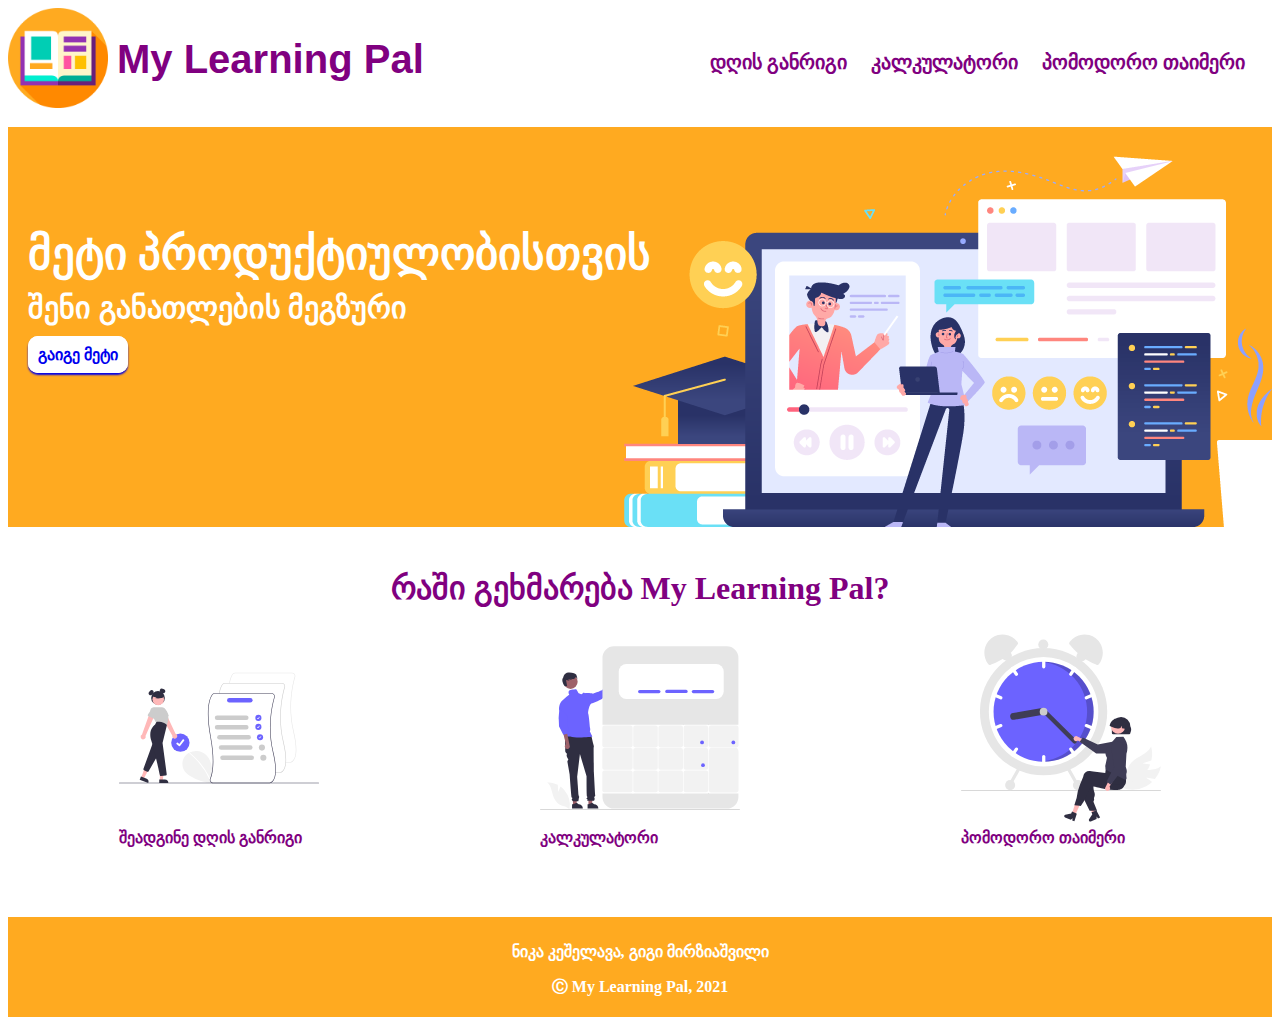
<file: index.html>
<!DOCTYPE html>
<html>
<head>
	<meta charset="utf-8">
	<meta name="viewport" content="width=device-width, initial-scale=1">
	<title>My learning Pal | შენი განათლების მეგზური</title>
	<link rel='icon' href = 'Icon.png'/>
	<link rel="stylesheet" type="text/css" href="./style.css">
</head>
<body>
	<div id='website-header'>
		<a href='../LandingPage/index.html'><img src='Icon.png' id='logo'></a>
		<a id='website-title' href='index.html'>My Learning Pal</a>
	</div>
	
	<div id='menu'>
		<a class='page-navigator' href='./To-do List/toDoList.html'>დღის განრიგი</a>
		<a class='page-navigator' href='./mathematics/Mathematics.html'>კალკულატორი</a>
		<a class='page-navigator' href='./Timer/index.html'>პომოდორო თაიმერი</a>
	</div>
	
	<div id="welcome">
		<div>
			<h1>მეტი პროდუქტიულობისთვის</h1>
			<h5>შენი განათლების მეგზური</h5>
			<a id='services-buttons' href="#services">გაიგე მეტი</a>
		</div>  
	</div>

	<div id='services'>
		<h1 id='services-title'>რაში გეხმარება My Learning Pal?</h1>
		<div id='services-content'>
			<div class='services-box'>
				<a href="./To-do List/toDoList.html"><img src='todolist.svg' class='services-box-image'></a>
				<a class='services-box-text' href='./To-do List/toDoList.html'>შეადგინე დღის განრიგი</a>
			</div>
			<div class='services-box'>
				<a href='./mathematics/Mathematics.html'><img src='notebook.svg' class='services-box-image'></a>
				<a class='services-box-text' href='./mathematics/Mathematics.html'>კალკულატორი</a>
			</div>
			<div class='services-box'>
				<a href='./Timer/index.html'><img src='timer.svg' class='services-box-image'></a>
				<a class='services-box-text' href='./Timer/index.html'>პომოდორო თაიმერი</a>
			</div>
		</div>
	</div>
	
	<div id='footer'>
		<p>ნიკა კეშელავა, გიგი მირზიაშვილი</p>
		<p>Ⓒ My Learning Pal, 2021</p>
	</div>

	<script id="my-script" src="./index.js"></script>

</body>
</html>
</file>
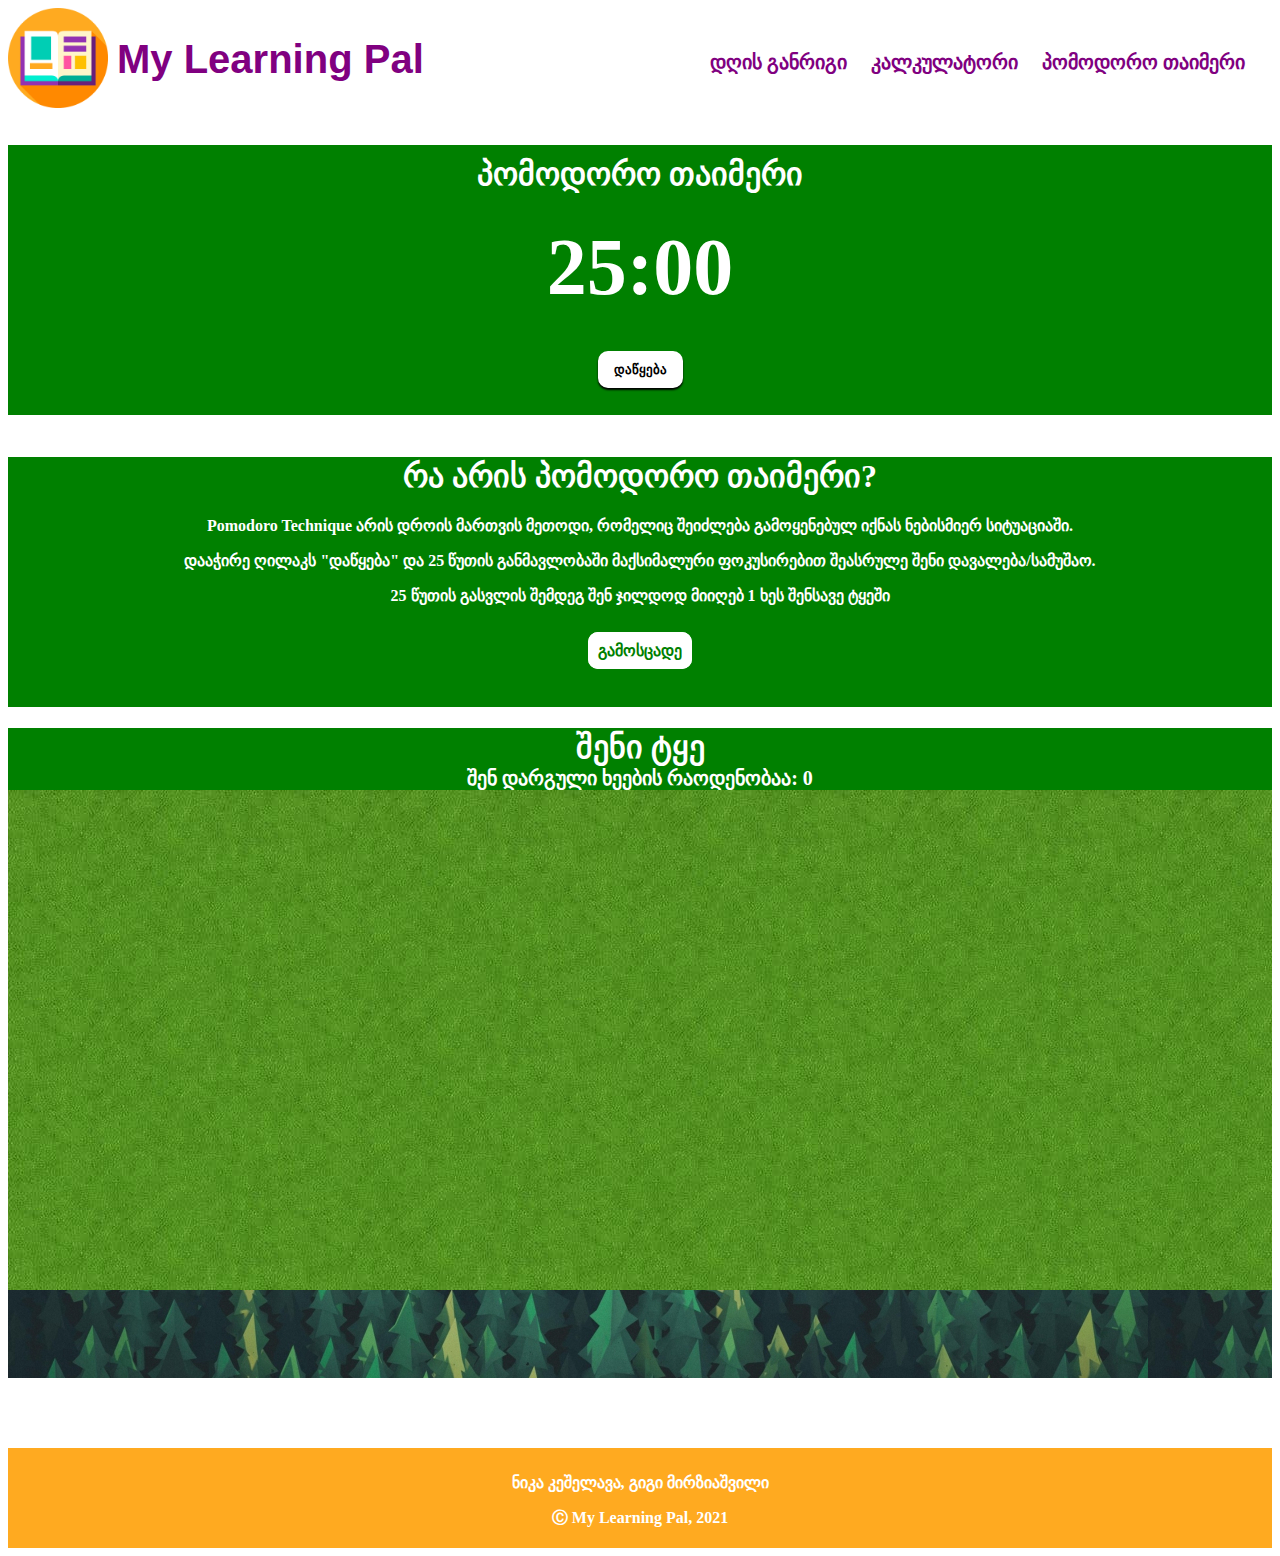
<file: Timer/index.html>
<!DOCTYPE html>
<html>
<head>
	<meta charset="utf-8">
	<meta name="viewport" content="width=device-width, initial-scale=1">
	<title>My learning Pal | პომოდორო თაიმერი</title>
	<link rel='icon' href = '../Icon.png'/>
	<link rel="stylesheet" type="text/css" href="./style.css">
</head>
<body>
	<div id='website-header'>
		<a href='../index.html'><img src='../Icon.png' id='logo'></a>
		<h1 id='website-title'>My Learning Pal</h1>
	</div>
	
	<div class='container'>
		<h1 id='headline'>პომოდორო თაიმერი</h1>
		<div id="countdown">
			<h1 id='timer'>25:00</h1>
		</div>
		<button id='start-button' onclick='validateClick()'>დაწყება</button>
	</div>
	<div id='instruction'>
		<h1>რა არის პომოდორო თაიმერი?</h1>
		<p>Pomodoro Technique არის დროის მართვის მეთოდი, რომელიც შეიძლება გამოყენებულ იქნას ნებისმიერ სიტუაციაში.</p>
		<p>დააჭირე ღილაკს "დაწყება" და 25 წუთის განმავლობაში მაქსიმალური ფოკუსირებით შეასრულე შენი დავალება/სამუშაო.</p>
		<p>25 წუთის გასვლის შემდეგ შენ ჯილდოდ მიიღებ 1 ხეს შენსავე ტყეში</p>
		<a id='return-button' href='#website-header'>გამოსცადე</a>
	</div>
	<div id='farm'>
		<h1 id='farm-header'>შენი ტყე</h1>
		<h1 id='farm-subheader'>შენ დარგული ხეების რაოდენობაა: 0</h1>
		<div id='farm-graphics'>
		</div>
	</div>
	
	
	
	<div id='menu'>
		<a class='page-navigator' href='../To-do List/toDoList.html'>დღის განრიგი</a>
		<a class='page-navigator' href='../mathematics/Mathematics.html'>კალკულატორი</a>
		<a class='page-navigator' href='../Timer/index.html'>პომოდორო თაიმერი</a>
	</div>
	<div id='footer'>
		<p>ნიკა კეშელავა, გიგი მირზიაშვილი</p>
		<p>Ⓒ My Learning Pal, 2021</p>
	</div>
	<script id="my-script" src="./index.js"></script>

</body>
</html>
</file>
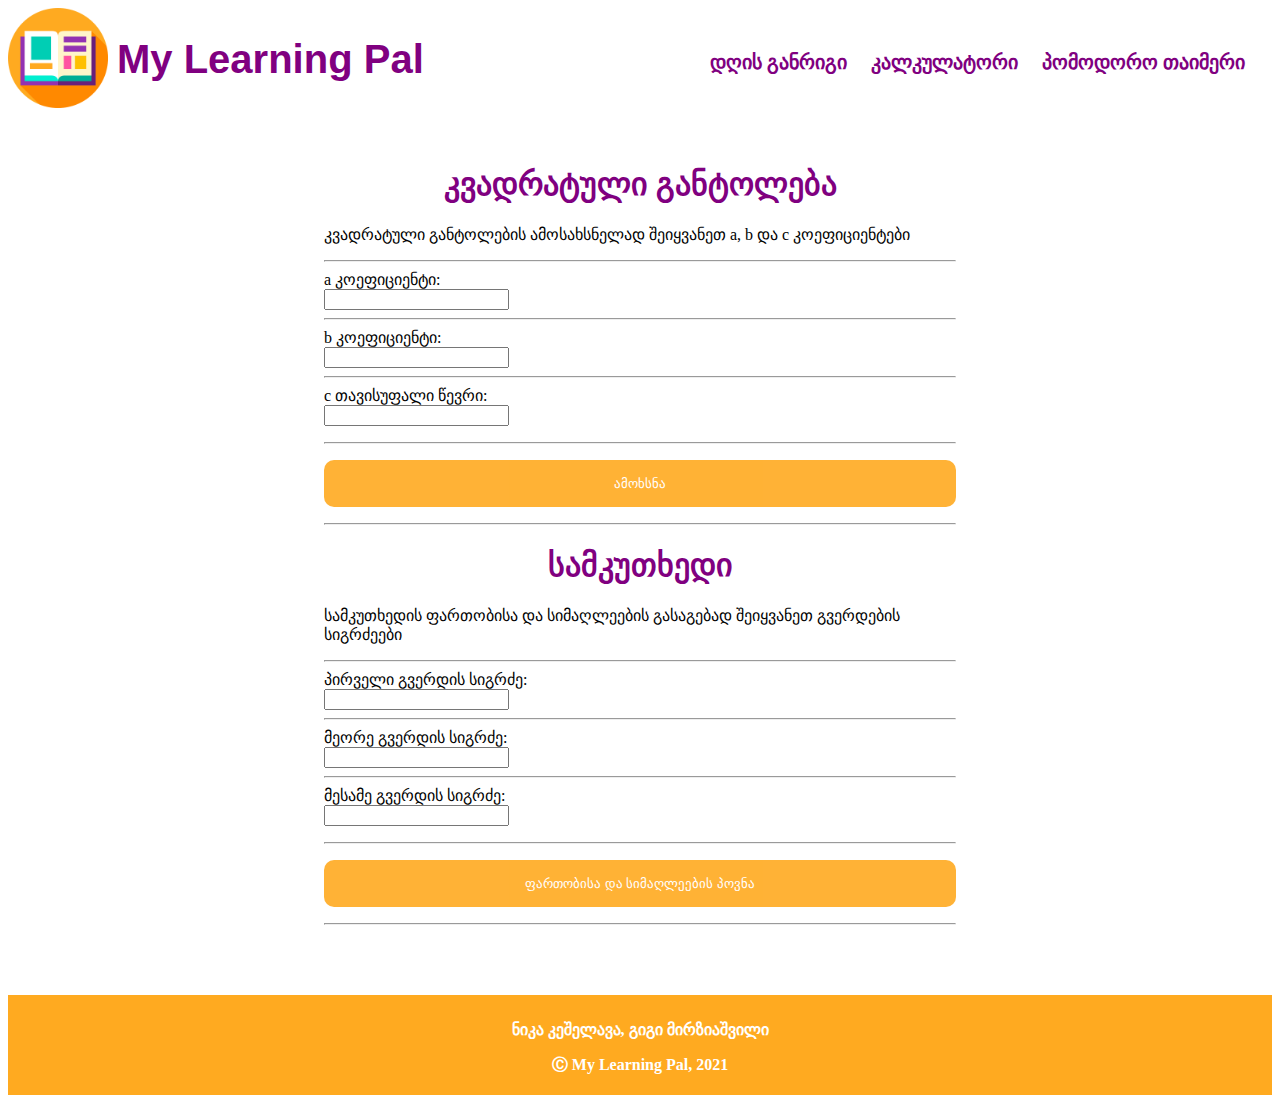
<file: mathematics/Mathematics.html>
<html>
    <head>
        <link rel="stylesheet" href="./Mathematics.css">
        <title>My learning Pal | შენი განათლების მეგზური</title>
	    <link rel='icon' href = '../Icon.png'/>   
        <meta charset="utf-8">
        <meta name="viewport" content="width=device-width, initial-scale=1">
    </head>
    <body>
        <div id='website-header'>
            <a href='../index.html'><img src="../Icon.png" id='logo'></a>
            <h1 id='website-title'>My Learning Pal</h1>
        </div>

        <div id='menu'>
            <a class='page-navigator' href="../To-do List/toDoList.html">დღის განრიგი</a>
			<a class='page-navigator' href='../Mathematics/Mathematics.html'>კალკულატორი</a>
            <a class='page-navigator' href='../Timer/index.html'>პომოდორო თაიმერი</a>
        </div>
        
        <div class = "container">
            <form>
                <h1> კვადრატული განტოლება </h1>
			    <p>კვადრატული განტოლების ამოსახსნელად შეიყვანეთ a, b და c კოეფიციენტები</p>
			    <hr>
                <label for="a">a კოეფიციენტი:</label><br>
                <input type="number" id="a" name="a">
                <hr>
                <label for="b">b კოეფიციენტი:</label><br>
                <input type="number" id="b" name="b">
                <hr>
                <label for="c">c თავისუფალი წევრი:</label><br>
                <input type="number" id="c" name="c">
                
            </form> 
            <hr>
            <button id = "solve" onclick="quadraticEquation()">ამოხსნა</button>
            <hr>
            <div id = "output"> </div>

            

            <form>
                <h1> სამკუთხედი </h1>
			    <p>სამკუთხედის ფართობისა და სიმაღლეების გასაგებად შეიყვანეთ გვერდების სიგრძეები</p>
			    <hr>
                <label for="side1">პირველი გვერდის სიგრძე:</label><br>
                <input type="number" id="side1" name="side1">
                <hr>
                <label for="side2">მეორე გვერდის სიგრძე:</label><br>
                <input type="number" id="side2" name="side2">
                <hr>
                <label for="side3">მესამე გვერდის სიგრძე:</label><br>
                <input type="number" id="side3" name="side3">
                
            </form> 
            <hr>
            <button id = "triangle" onclick="triangle()">ფართობისა და სიმაღლეების პოვნა</button>
            <hr>
            <div id = "triangleOutput"> </div>
          


        </div>

        <script id = "my-script" src = "./Mathematics.js"> </script>

        <div id='footer'>
            <p>ნიკა კეშელავა, გიგი მირზიაშვილი</p>
            <p>Ⓒ My Learning Pal, 2021</p>
        </div>
       

    </body>

</html>
</file>
<file: style.css>
a:hover, a:visited, a:link, a:active{
    text-decoration: none;
}

html {
  scroll-behavior: smooth;
}

#logo{
	width: 100px;
	height: 100px;
}

#website-title{
	font-family: Helvetica, sans-serif;
	font-size: 40px;
	font-weight: bold;
	color: purple;
	display: inline-block;
	position: relative;
	bottom: 35px;
	left: 5px;
}

#welcome{
	background-image: url('banner.png');
	background-repeat: no-repeat;
	background-size: auto;
	height: 400px;
	width: 100%;
	position: relative;
	bottom: 20px;
}


#welcome h1{
	text-align: left;
	color: white;
	font-size:45px;
	position: relative;
	top:100px;
	left:20px;
	cursor: default;
}
#welcome h5{
	text-align: left;
	color: white;
	font-size:30px;
	position: relative;
	top:60px;
	left:20px;
	cursor: default;
}
#services-buttons{
	position: relative;
	left: 20px;
	top: 30px;
	margin-right: 10px;
	background-color: white;
	border: 10px solid white;
	border-radius: 10px;
	font-weight: bold;
	box-shadow: 0px 2px 2px;
}
#services-buttons:hover{
	border-color:purple;
	background-color:purple;
	color:white;
	box-shadow: 0px 0px 0px;
}
#services-title{
	text-align: center;
	color: purple;
	cursor: default;
}
#services-title:hover{
	color: #ffaa20;
}
#services-content{
	display: flex;
	justify-content: space-around;
}
.services-box-image{
	width: 200px;
	height: 200px;
	display: block;
	margin-left: auto;
	margin-right: auto;
}

.services-box-image:hover{
	width: 220px;
	height: 220;
}

.services-box-text{
	color: purple;
	font-weight: bold;
}
.services-box{
	border-radius: 20px;
}


#menu{
	position: absolute;
	justify-content: space-around;	
	top: 50px;
	right: 35px;
}

.page-navigator{
	margin-left: 20px;
	font-weight: bold;
	font-size: 20px;
	color: purple;
}

.page-navigator:hover{
	color: #ffaa20
}

#footer{
	background-color: #ffaa20;
	height:100px;
	position: relative;
	margin-top:70px;
}
#footer p{
	text-align: center;
	position: relative;
	top: 25px;
	color: white;
	font-weight: bold
}
</file>
<file: Timer/style.css>
a:hover, a:visited, a:link, a:active{
    text-decoration: none;
}

#logo{
	width: 100px;
	height: 100px;
}

html {
  scroll-behavior: smooth;
}


#website-title{
	font-family: Helvetica, sans-serif;
	font-size: 40px;
	font-weight: bold;
	color: purple;
	display: inline-block;
	position: relative;
	bottom: 35px;
	left: 5px;
}


.container {
  text-align: center;
  position: relative;
  bottom: 20px;
  background-color: green;
  height: 270px;
}

#headline{
	color: white;
	position: relative;
	top: 10px;
}	

#timer{
	color: white;
	font-size: 80px;
	position: relative;
	bottom: 15px;
}

#start-button{
	position: relative;
	bottom: 30px;
	background-color: white;
	border: 10px solid white;
	border-radius: 10px;
	font-weight: bold;
	cursor: pointer;
	box-shadow: 0px 2px 2px;
}

#start-button:hover{
	border: 9px solid white;
	box-shadow: 0px 0px 0px;
}

#instruction {
	width: 100%;
	height: 250px;
	text-align: center;
	background-color: green;
	font-weight: bold;
	color: white;
}

#return-button{
	position: relative;
	top: 20px;
	background-color: white;
	color: green;
	border: 10px solid white;
	border-radius: 10px;
	font-weight: bold;
	cursor: pointer;
}

#return-button:hover{
	box-shadow: 0px 0px 0px;
}

#farm{
	background-image: url('forest.jpeg');
	height:650px;
}
#farm-header{
	background-color: green;
	text-align: center;
	color: white;
}

#farm-subheader{
	background-color: green;
	text-align: center;
	color: white;
	position: relative;
	bottom: 22px;
	font-size: 20px;
}

#farm-graphics{
	background-image: url('grass.jpg');
	width: 100%;
	height: 500px;
	position: relative;
	bottom: 35px;
}

#menu{
	position: absolute;
	justify-content: space-around;	
	top: 50px;
	right: 35px;
}

.page-navigator{
	margin-left: 20px;
	font-weight: bold;
	font-size: 20px;
	color: purple;
}


.page-navigator:hover{
	color: #ffaa20
}

#footer{
	background-color: #ffaa20;
	height:100px;
	position: relative;
	margin-top:70px;
}
#footer p{
	text-align: center;
	position: relative;
	top: 25px;
	color: white;
	font-weight: bold
}
</file>
<file: mathematics/Mathematics.css>
a:hover, a:visited, a:link, a:active{
    text-decoration: none;
}

#logo{
	width: 100px;
	height: 100px;
}

html {
  scroll-behavior: smooth;
}


#website-title{
	font-family: Helvetica, sans-serif;
	font-size: 40px;
	font-weight: bold;
	color: purple;
	display: inline-block;
	position: relative;
	bottom: 35px;
	left: 5px;
}


#menu{
	position: absolute;
	justify-content: space-around;	
	top: 50px;
	right: 35px;
}

.page-navigator{
	margin-left: 20px;
	font-weight: bold;
	font-size: 20px;
	color: purple;
}

.page-navigator:hover{
	color: #ffaa20
}

#footer{
	background-color: #ffaa20;
	height:100px;
	position: relative;
	margin-top:70px;
}
#footer p{
	text-align: center;
	position: relative;
	top: 25px;
	color: white;
	font-weight: bold
}

h1{
	text-align: center;
	color: purple;
}

.container {
    margin-left: 25%;
    margin-right: 25%;
  }

#solve, #triangle{

    background-color: #ffaa20;
	border-radius: 10px;
    color: white;
    padding: 16px 20px;
    margin: 8px 0;
    border: none;
    cursor: pointer;
    width: 100%;
    opacity: 0.9;

}
</file>
